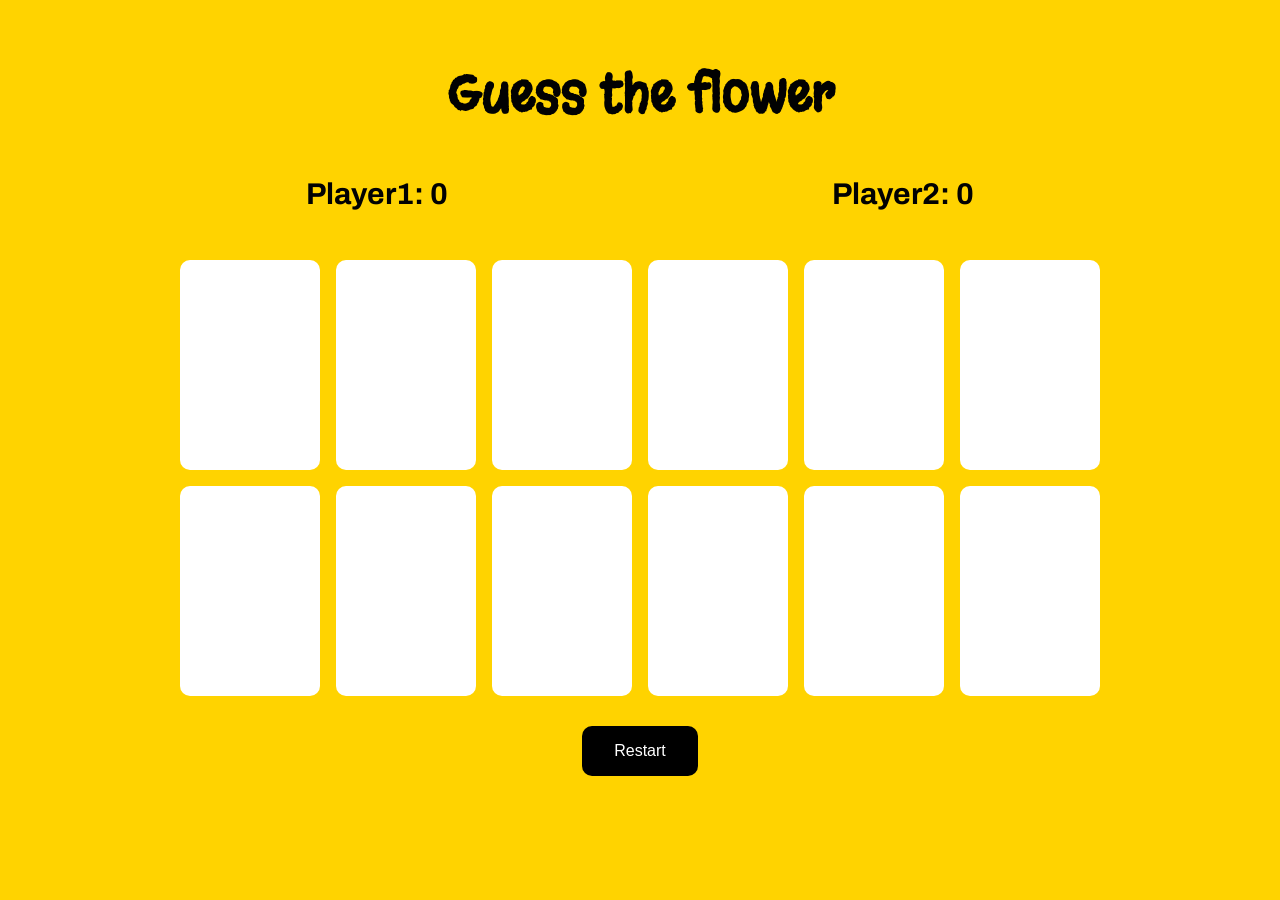
<file: guesscard/index.html>
<!DOCTYPE html>
<html lang="en">
<head>
    <meta charset="UTF-8">
    <meta name="viewport" content="width=device-width, initial-scale=1.0">
    <title>Onamania</title>
    <link rel="stylesheet" href="/guesscard/style.css">
    <link rel="icon" href="../Assets/logo.jpg"/>
</head>
<body>
    <audio src="/Assets/guesscard_img/click.mp3" id="myAudio"></audio>
    <div class="container">
        <h1>Guess the flower</h1>
        <div class="players">
            <div class="player1">
                <p>Player1: <span class="score1"></span></p>
            </div>
            <div class="player2">
                <p>Player2: <span class="score2"></span></p>
            </div>
        </div>
        <div class="grid-container">
        </div>

        <div class="winner-container">
            <h1 class="winner"></h1>
        </div>
        <div class="actions">
                <button onclick="restart()">Restart</button>
        </div>
    </div>
<script src="/guesscard/script.js"></script>
</body>
</html>

<script>
</script>
</file>
<file: guesscard/style.css>
@import url('https://fonts.googleapis.com/css2?family=Archivo:ital,wght@0,100..900;1,100..900&family=Margarine&display=swap');


*{
    box-sizing: border-box;
    padding: 0;
    margin: 0;
}

.container{
    min-height: 100vh;
    min-width: 100vh;
    background-color: #ffd300;
    color: #020202;
    font-family: "Archivo", sans-serif;
}


h1 {
    text-align: center;
    font-weight: 700;
    font-size: 50px;
    padding-top: 60px;
    font-family: "Margarine", sans-serif !important;
}

p {
    text-align: center;
    font-size: 30px;
    font-weight: bold;
}

.actions {
    display: flex;
    justify-content: center;
    align-items: center;
}

.actions button {
    margin-top: 30px;
    padding: 1rem 2rem;
    font-size: 1rem;
    border-radius: 10px;
    background-color: #000;
    color: white;
    border: none;
    transition: all ease-in-out 0.7s;
    cursor: pointer;
}

.actions button:hover {
    background-color: #fff;
    color: #000;
}
.grid-container {
  display: grid;
  justify-content: center;
  grid-gap: 16px;
  grid-template-columns: repeat(6, 8.75rem);
  grid-template-rows: repeat(2, calc(8.75rem / 2 * 3));
}

.card {
  height: calc(8.75rem / 2 * 3);
  width: 8.75rem;
  border-radius: 10px;
  background-color: white;
  position: relative;
  transform-style: preserve-3d;
  transition: all 0.5s ease-in-out;
}

.front-image {
  width: 60px;
  height: 60px;
}

.card.flipped {
  transform: rotateY(180deg);
}

.front, .back {
    backface-visibility: hidden;
    position: absolute;
    border-radius: 10px;
    top: 0;
    left: 0;
    height: 100%;
    width: 100%;
}

.card .front {
  display: flex;
  justify-content: center;
  align-items: center;
}

.card .back {
  background-image: url("https://webneel.com/daily/sites/default/files/images/daily/09-2014/2-mahabali-maveli-by-mahesh.jpg");
  background-position: center center;
  background-size: cover;
  backface-visibility: hidden;
}

.card .front {
  transform: rotateY(180deg);
}

.players{
    display: flex;
    justify-content: center;
    align-items: center;
    gap: 30%;
    padding-top: 50px;
    padding-bottom: 50px;
}
.grid-container{
}

.winner-container{
    display: none;
    justify-content: center;
    align-items: center;
    flex-direction: column;
    gap: 20px;
    padding-top: 50px;
    padding-bottom: 50px;
    height: 50vh;
}

.winner{
    font-size: 5.5rem;
    font-weight: bold;
    color: #020202;
    margin-bottom: 1rem;
    font-family: "Margarine", sans-serif !important;
}


.winner:hover {
    color: #fff;

}
</file>
